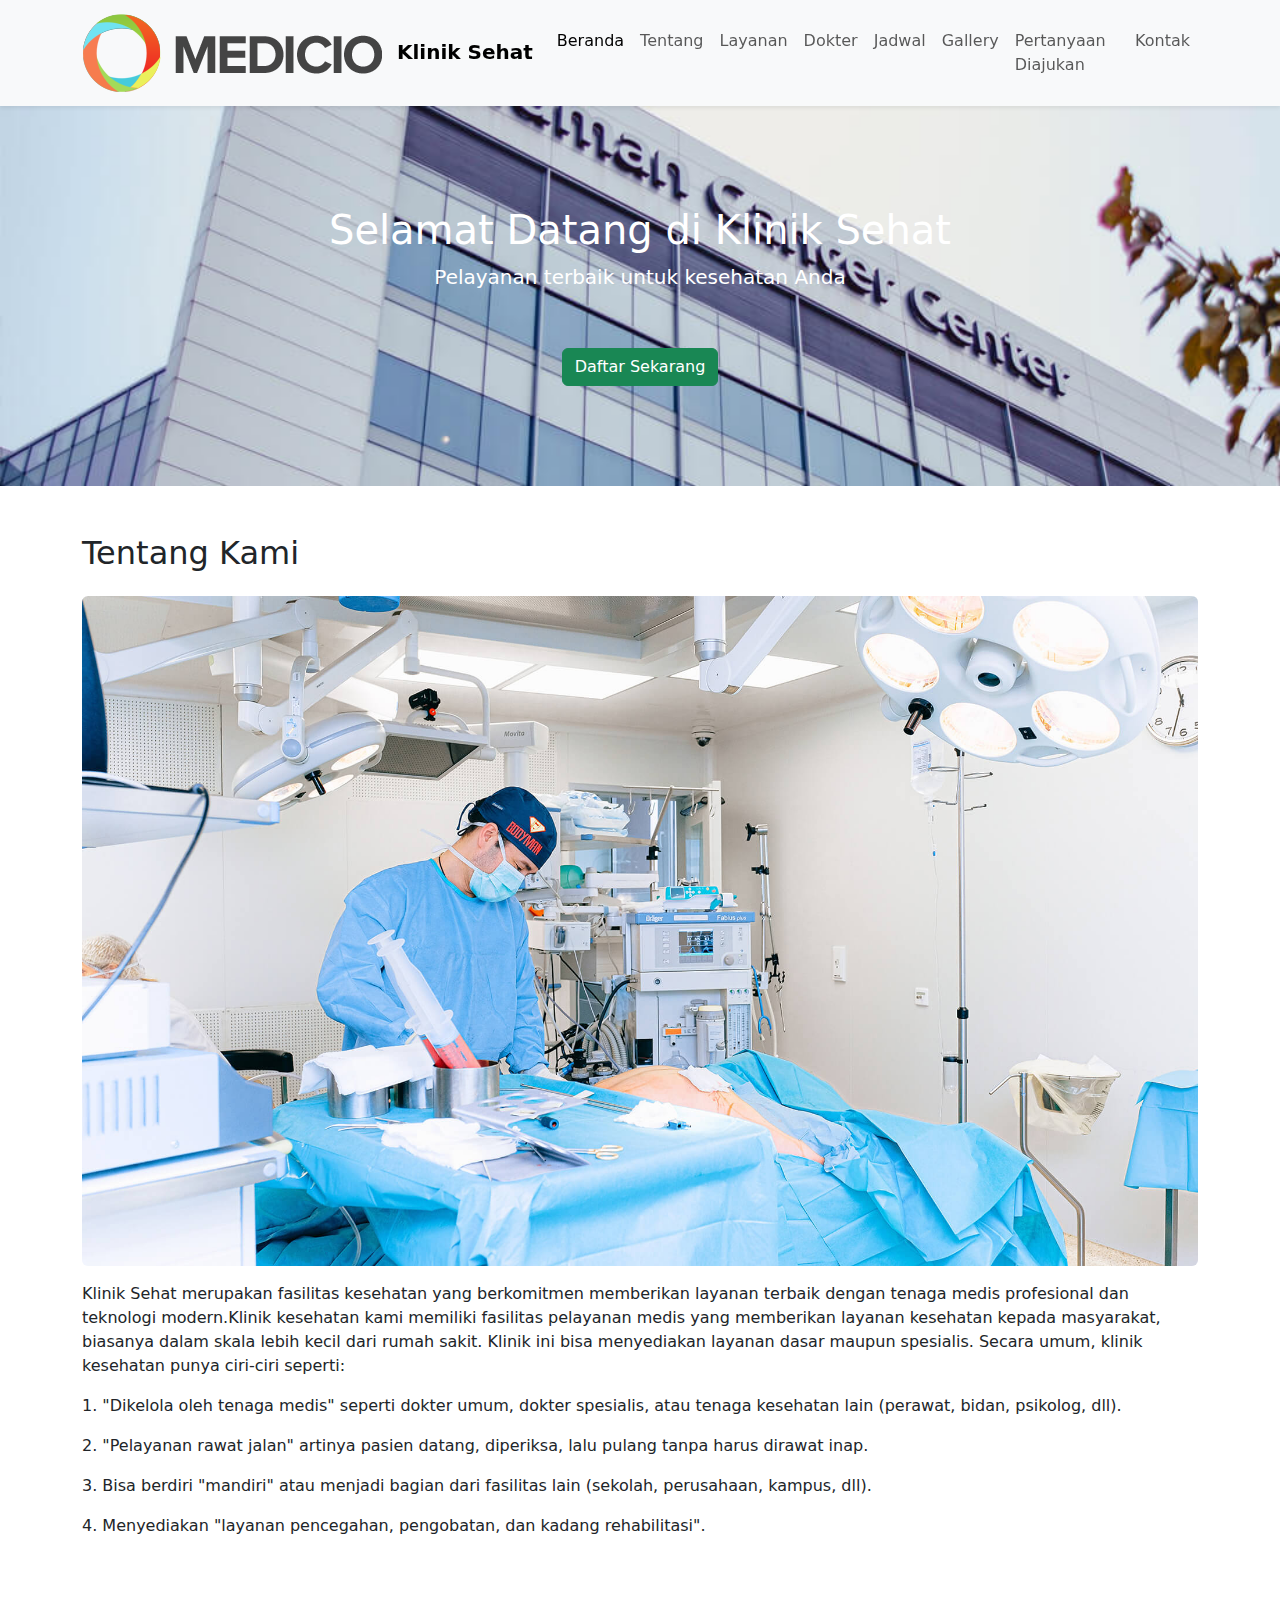
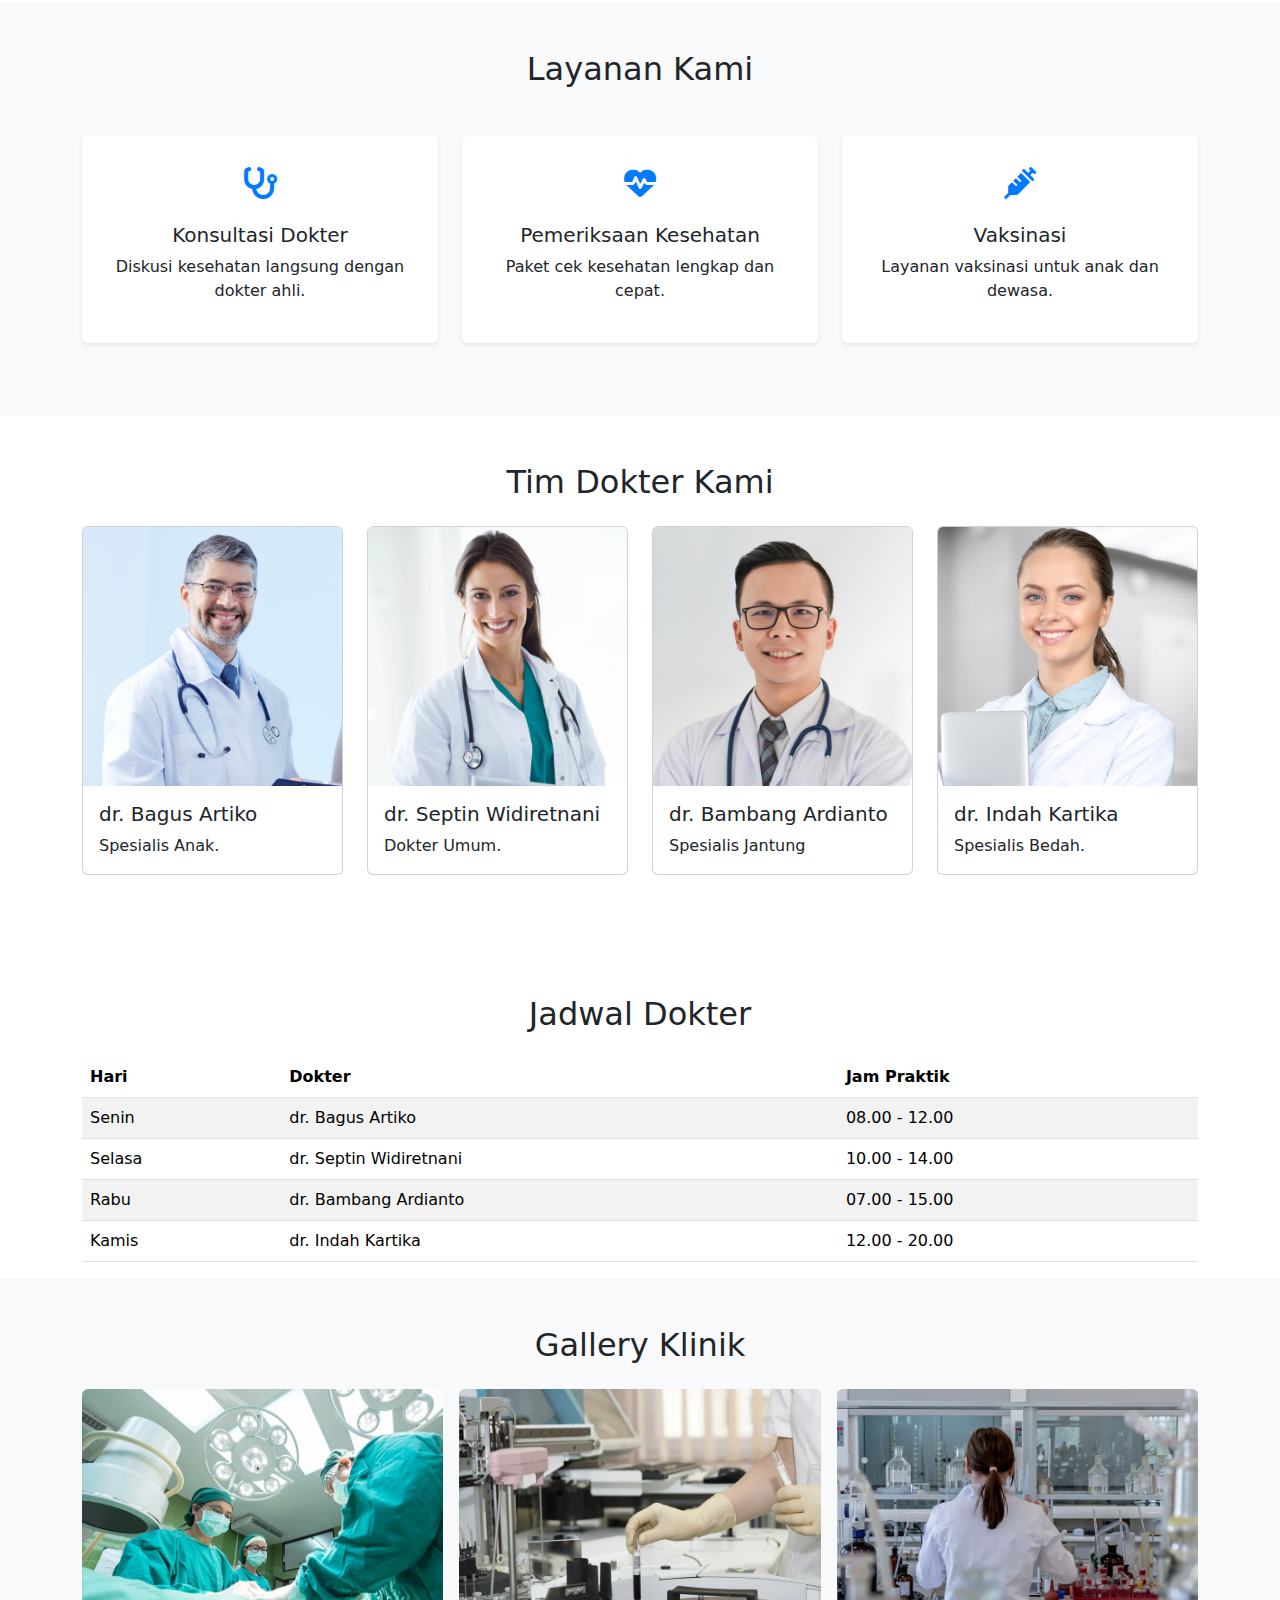
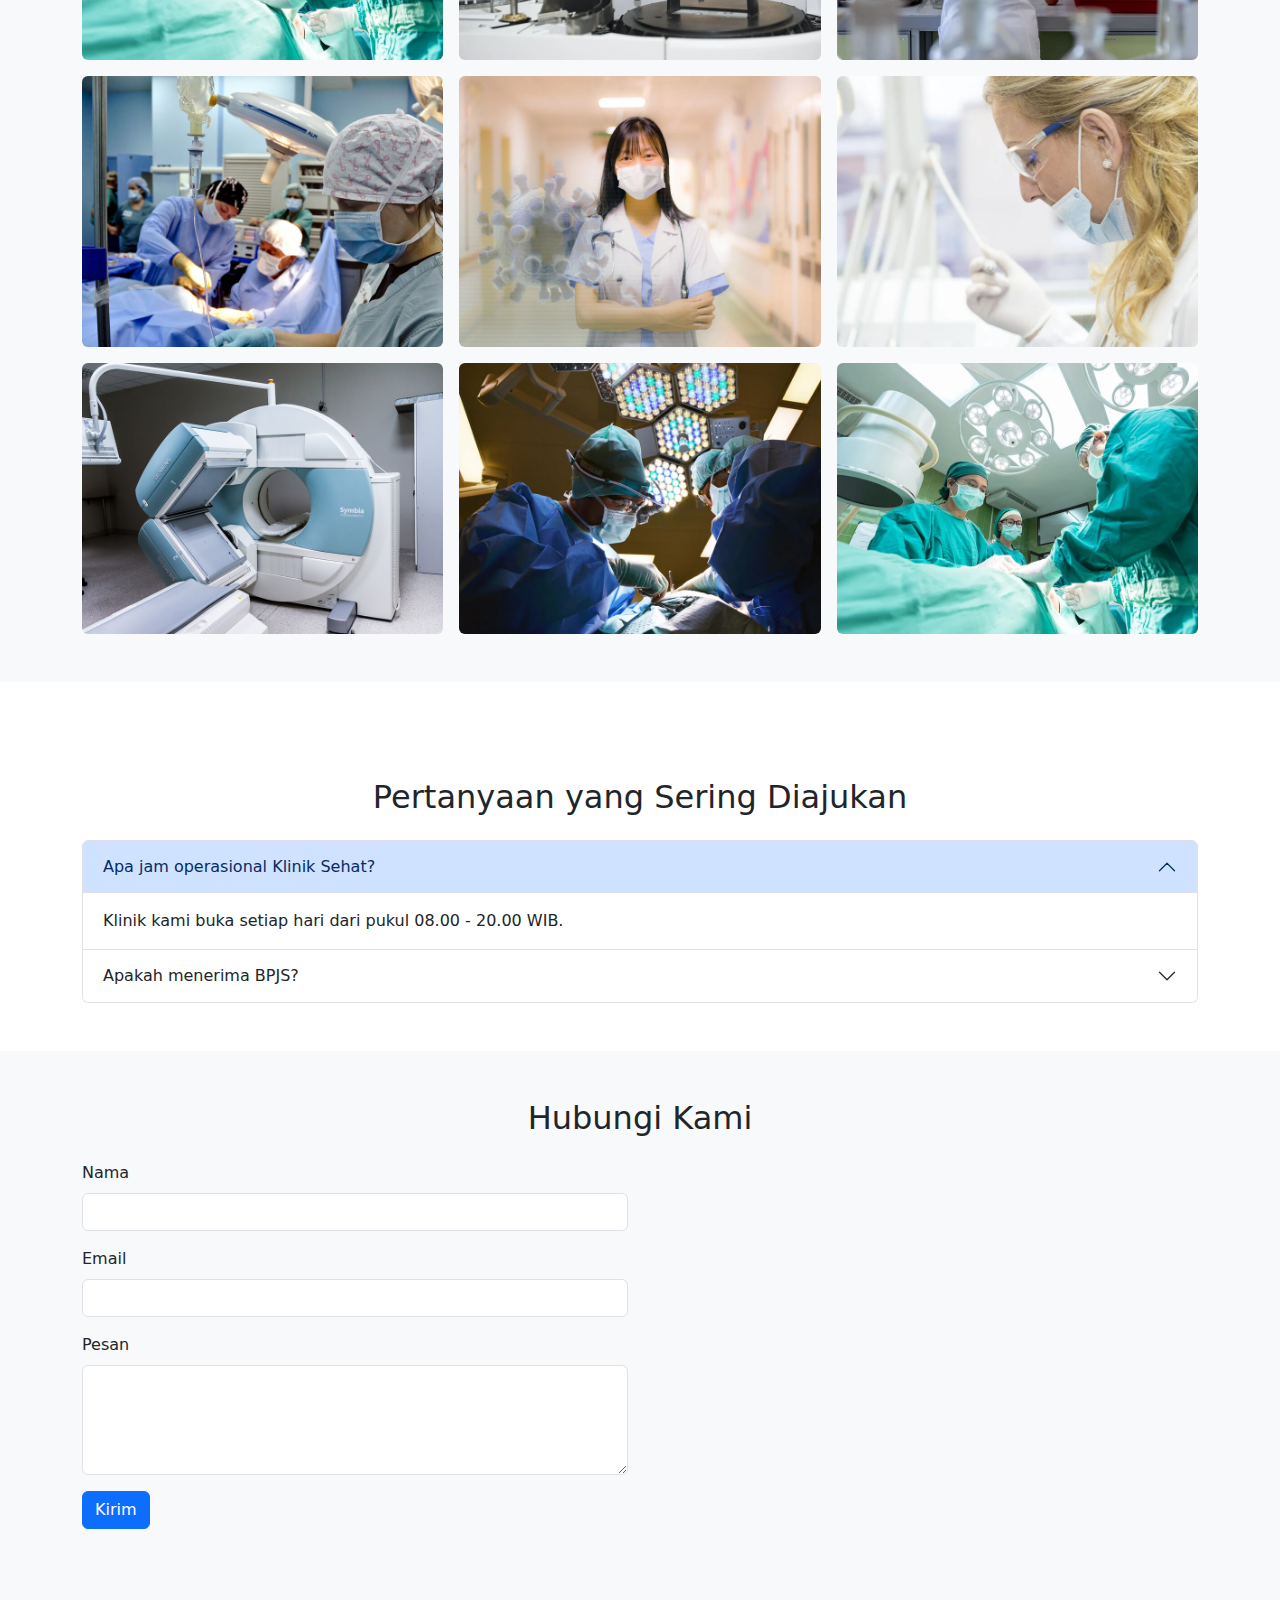
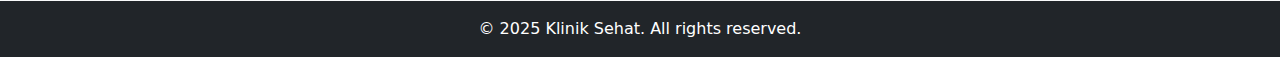
<file: Tugas 3 naimaatun s2/index.html>
<!DOCTYPE html>
<html lang="en">
<head>
    <meta charset="UTF-8">
    <meta name="viewport" content="width=device-width, initial-scale=1.0">
    <title>Document</title>
</head>
<body>
    <!DOCTYPE html><html lang="id">
<head>
  <meta charset="UTF-8">
  <meta name="viewport" content="width=device-width, initial-scale=1.0">
  <title>Klinik Sehat</title>
  <link href="https://cdn.jsdelivr.net/npm/bootstrap@5.3.3/dist/css/bootstrap.min.css" rel="stylesheet">
  <link rel="stylesheet" href="https://cdnjs.cloudflare.com/ajax/libs/font-awesome/6.5.0/css/all.min.css">
  <style>
    .hero {
      background: url(img-20250417T015005Z-001/img/about.jpg) no-repeat center center/cover;
      color: white;
      padding: 100px 0;
      text-align: center;
    }
    .hero img {
      max-width: 200px;
      margin: 20px 0;
    }
    .service-icon {
      font-size: 2rem;
      color: #007bff;
      margin-bottom: 15px;
    }
  </style>
</head>
<body><!-- Navbar --><nav class="navbar navbar-expand-lg navbar-light bg-light sticky-top shadow-sm">
  <div class="container">
    <a class="navbar-brand fw-bold" href="#">
      <img src="img-20250417T015005Z-001/img/logo.png" alt="Logo" class="me-2">
      Klinik Sehat</a>
    <button class="navbar-toggler" type="button" data-bs-toggle="collapse" data-bs-target="#navbarNav">
      <span class="navbar-toggler-icon"></span>
    </button>
    <div class="collapse navbar-collapse" id="navbarNav">
      <ul class="navbar-nav ms-auto">
        <li class="nav-item"><a class="nav-link active" href="#Beranda">Beranda</a></li>
        <li class="nav-item"><a class="nav-link" href="#Tentang">Tentang</a></li>
        <li class="nav-item"><a class="nav-link" href="#layanan">Layanan</a></li>
        <li class="nav-item"><a class="nav-link" href="#dokter">Dokter</a></li>
        <li class="nav-item"><a class="nav-link" href="#Jadwal">Jadwal</a></li>
        <li class="nav-item"><a class="nav-link" href="#Gallery">Gallery</a></li>
        <li class="nav-item"><a class="nav-link" href="#Pertanyaan">Pertanyaan Diajukan</a></li>
        <li class="nav-item"><a class="nav-link" href="#Kontak">Kontak</a></li>
      </ul>
    </div>
  </div>
</nav><!-- Hero Section --><section class="hero" id="Beranda">
  <div class="container" >
    <h1>Selamat Datang di Klinik Sehat</h1>
    <p class="lead">Pelayanan terbaik untuk kesehatan Anda</p>
    <br>
    <a href="#contact" class="btn btn-success mt-3">Daftar Sekarang</a>
  </div>
</section><!-- Tentang Kami --><section id="Tentang" class="py-5">
  <div class="container text-align" >
    <h2 class="mb-4">Tentang Kami</h2>
    <img src="img-20250417T015005Z-001/img/hero-carousel/hero-carousel-1.jpg" class="img-fluid rounded mb-3" alt="Klinik">
    <p>Klinik Sehat merupakan fasilitas kesehatan yang berkomitmen memberikan layanan terbaik dengan tenaga medis profesional dan teknologi modern.Klinik kesehatan kami memiliki  fasilitas pelayanan medis yang memberikan layanan kesehatan kepada masyarakat, biasanya dalam skala lebih kecil dari rumah sakit. Klinik ini bisa menyediakan layanan dasar maupun spesialis.

        Secara umum, klinik kesehatan punya ciri-ciri seperti:
        
       <p>
        1. "Dikelola oleh tenaga medis" seperti dokter umum, dokter spesialis, atau tenaga kesehatan lain (perawat, bidan, psikolog, dll).
       </p>   
        <p>
        2. "Pelayanan rawat jalan" artinya pasien datang, diperiksa, lalu pulang tanpa harus dirawat inap.
        </p>
        <p>
        3. Bisa berdiri "mandiri" atau menjadi bagian dari fasilitas lain (sekolah, perusahaan, kampus, dll).
        </p>
        <p>
        4. Menyediakan "layanan pencegahan, pengobatan, dan kadang rehabilitasi".
        </p>
  </div>
</section><!-- Layanan --><section id="layanan" class="py-5 bg-light">
  <div class="container" >
    <h2 class="text-center mb-5">Layanan Kami</h2>
    <div class="row text-center">
      <div class="col-md-4 mb-4">
        <div class="p-4 bg-white rounded shadow-sm">
          <div class="service-icon"><i class="fas fa-stethoscope"></i></div>
          <h5>Konsultasi Dokter</h5>
          <p>Diskusi kesehatan langsung dengan dokter ahli.</p>
        </div>
      </div>
      <div class="col-md-4 mb-4">
        <div class="p-4 bg-white rounded shadow-sm">
          <div class="service-icon"><i class="fas fa-heartbeat"></i></div>
          <h5>Pemeriksaan Kesehatan</h5>
          <p>Paket cek kesehatan lengkap dan cepat.</p>
        </div>
      </div>
      <div class="col-md-4 mb-4">
        <div class="p-4 bg-white rounded shadow-sm">
          <div class="service-icon"><i class="fas fa-syringe"></i></div>
          <h5>Vaksinasi</h5>
          <p>Layanan vaksinasi untuk anak dan dewasa.</p>
        </div>
      </div>
    </div>
  </div>
</section><!-- Artikel Kesehatan --><section id="dokter" class="py-5">
  <div class="container" >
    <h2 class="text-center mb-4">Tim Dokter Kami</h2>
    <div class="row">
      <div class="col-md-3 mb-4">
        <div class="card">
          <img src="img-20250417T015005Z-001/img/doctors/doctors-1.jpg" class="card-img-top" alt="Artikel 1">
          <div class="card-body">
            <h5 class="card-title">dr. Bagus Artiko</h5>
            <p class="card-text">Spesialis Anak.</p>
          </div>
        </div>
      </div>
      <div class="col-md-3 mb-4">
        <div class="card">
          <img src="img-20250417T015005Z-001/img/doctors/doctors-2.jpg" class="card-img-top" alt="Artikel 2">
          <div class="card-body">
            <h5 class="card-title">dr. Septin Widiretnani</h5>
            <p class="card-text">Dokter Umum.</p>
          </div>
        </div>
      </div>
      <div class="col-md-3 mb-4">
        <div class="card">
          <img src="img-20250417T015005Z-001/img/doctors/doctors-3.jpg" class="card-img-top" alt="Artikel 3">
          <div class="card-body">
            <h5 class="card-title">dr. Bambang Ardianto</h5>
            <p class="card-text">Spesialis Jantung</p>
          </div>
        </div>
      </div>
      <div class="col-md-3 mb-4">
        <div class="card">
          <img src="img-20250417T015005Z-001/img/doctors/doctors-4.jpg" class="card-img-top" alt="Artikel 2">
          <div class="card-body">
            <h5 class="card-title">dr. Indah Kartika</h5>
            <p class="card-text">Spesialis Bedah.</p>
          </div>
        </div>
      </div>
    </div>
  </div>
</section><!-- Jadwal Dokter --><section id="Jadwal" class="py-5">
  <div class="container" >
    <h2 class="text-center mb-4">Jadwal Dokter</h2>
    <table class="table table-striped">
      <thead>
        <tr>
          <th>Hari</th>
          <th>Dokter</th>
          <th>Jam Praktik</th>
        </tr>
      </thead>
      <tbody>
        <tr>
          <td>Senin</td>
          <td>dr. Bagus Artiko</td>
          <td>08.00 - 12.00</td>
        </tr>
        <tr>
          <td>Selasa</td>
          <td>dr. Septin Widiretnani</td>
          <td>10.00 - 14.00</td>
        </tr>
        <tr>
            <td>Rabu</td>
            <td>dr. Bambang Ardianto</td>
            <td>07.00 - 15.00</td>
          </tr>
          <tr>
            <td>Kamis</td>
            <td>dr. Indah Kartika</td>
            <td>12.00 - 20.00</td>
          </tr>
      </tbody>
    </table>
  </div>

<section id="gallery" class="bg-light py-5">
    <div class="container" id="Gallery">
        <h2 class="text-center mb-4">Gallery Klinik</h2>
        <div class="row g-3">
          <div class="col-md-4"><img src="img-20250417T015005Z-001/img/gallery/gallery-1.jpg" class="img-fluid rounded img-hover" alt="gallery-1"></div>
          <div class="col-md-4"><img src="img-20250417T015005Z-001/img/gallery/gallery-2.jpg" class="img-fluid rounded img-hover" alt="gallery-2"></div>
          <div class="col-md-4"><img src="img-20250417T015005Z-001/img/gallery/gallery-3.jpg" class="img-fluid rounded img-hover" alt="gallery-3"></div>
          <div class="col-md-4"><img src="img-20250417T015005Z-001/img/gallery/gallery-4.jpg" class="img-fluid rounded img-hover" alt="gallery-4"></div>
          <div class="col-md-4"><img src="img-20250417T015005Z-001/img/gallery/gallery-5.jpg" class="img-fluid rounded img-hover" alt="gallery-5"></div>
          <div class="col-md-4"><img src="img-20250417T015005Z-001/img/gallery/gallery-6.jpg" class="img-fluid rounded img-hover" alt="gallery-6"></div>
          <div class="col-md-4"><img src="img-20250417T015005Z-001/img/gallery/gallery-7.jpg" class="img-fluid rounded img-hover" alt="gallery-7"></div>
          <div class="col-md-4"><img src="img-20250417T015005Z-001/img/gallery/gallery-8.jpg" class="img-fluid rounded img-hover" alt="gallery-8"></div>
          <div class="col-md-4"><img src="img-20250417T015005Z-001/img/gallery/gallery-1.jpg" class="img-fluid rounded img-hover" alt="gallery-1"></div>
        </div>
    </div>
</section>    

</section><!-- FAQ --><section id="Pertanyaan" class="py-5">
  <div class="container" >
    <h2 class="text-center mb-4">Pertanyaan yang Sering Diajukan</h2>
    <div class="accordion" id="faqAccordion">
      <div class="accordion-item">
        <h2 class="accordion-header" id="headingOne">
          <button class="accordion-button" type="button" data-bs-toggle="collapse" data-bs-target="#collapseOne">
            Apa jam operasional Klinik Sehat?
          </button>
        </h2>
        <div id="collapseOne" class="accordion-collapse collapse show" data-bs-parent="#faqAccordion">
          <div class="accordion-body">
            Klinik kami buka setiap hari dari pukul 08.00 - 20.00 WIB.
          </div>
        </div>
      </div>
      <div class="accordion-item">
        <h2 class="accordion-header" id="headingTwo">
          <button class="accordion-button collapsed" type="button" data-bs-toggle="collapse" data-bs-target="#collapseTwo">
            Apakah menerima BPJS?
          </button>
        </h2>
        <div id="collapseTwo" class="accordion-collapse collapse" data-bs-parent="#faqAccordion">
          <div class="accordion-body">
            Ya, kami bekerja sama dengan berbagai asuransi termasuk BPJS.
          </div>
        </div>
      </div>
    </div>
  </div>
</section><!-- Hubungi Kami --><section id="Kontak" class="py-5 bg-light">
  <div class="container">
    <h2 class="text-center mb-4">Hubungi Kami</h2>
    <div class="row">
      <div class="col-md-6 mb-4">
        <form>
          <div class="mb-3">
            <label class="form-label">Nama</label>
            <input type="text" class="form-control" required>
          </div>
          <div class="mb-3">
            <label class="form-label">Email</label>
            <input type="email" class="form-control" required>
          </div>
          <div class="mb-3">
            <label class="form-label">Pesan</label>
            <textarea class="form-control" rows="4" required></textarea>
          </div>
          <button type="submit" class="btn btn-primary">Kirim</button>
        </form>
      </div>
      <div class="col-md-6">
        <iframe 
          src="https://maps.google.com/maps?q=Jakarta&t=&z=13&ie=UTF8&iwloc=&output=embed" 
          width="100%" 
          height="300" 
          style="border:0;" 
          allowfullscreen="" 
          loading="lazy" 
          referrerpolicy="no-referrer-when-downgrade">
        </iframe>
      </div>
    </div>
  </div>
</section><!-- Footer --><footer class="bg-dark text-white text-center py-3">
  <p class="mb-0">&copy; 2025 Klinik Sehat. All rights reserved.</p>
</footer><script src="https://cdn.jsdelivr.net/npm/bootstrap@5.3.3/dist/js/bootstrap.bundle.min.js"></script></body>
</html>
</body>
</html>
</file>
